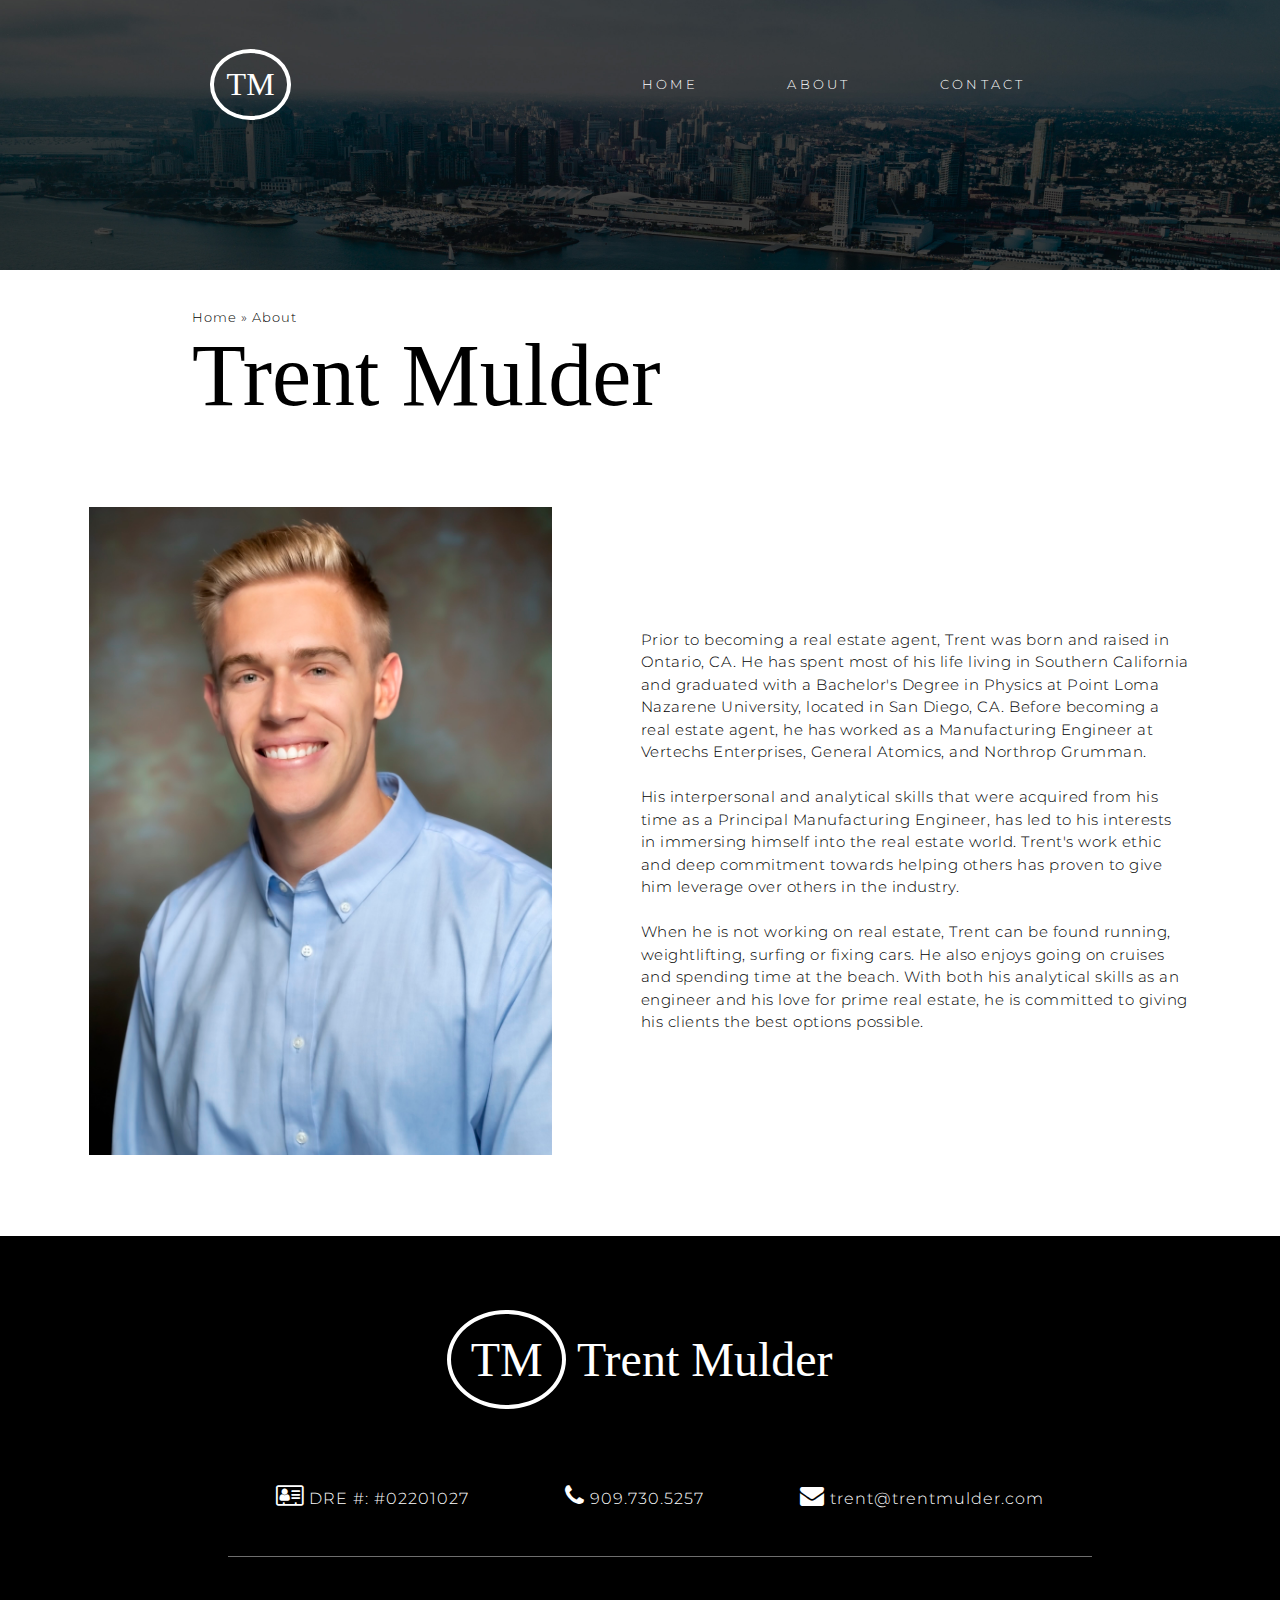
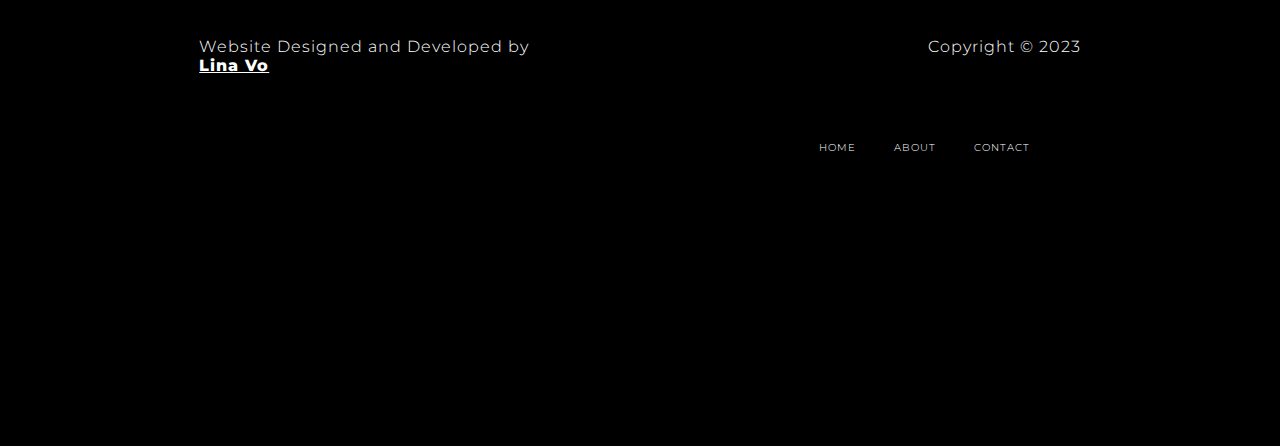
<file: about.html>
<!DOCTYPE html>
<html lang="en">
  <head>
    <meta charset="UTF-8" />
    <meta http-equiv="X-UA-Compatible" content="IE=edge" />
    <meta name="viewport" content="width=device-width, initial-scale=1.0" />
    <title>About -Trent Mulder</title>
    <link rel="stylesheet" href="style.css" />
    <link
      rel="stylesheet"
      href="https://cdnjs.cloudflare.com/ajax/libs/font-awesome/4.7.0/css/font-awesome.min.css"
    />
    <link
      href="https://fonts.googleapis.com/css2?family=Montserrat:ital,wght@0,100;0,200;0,300;0,400;0,500;0,600;0,700;0,800;0,900;1,100;1,200;1,300;1,400;1,500;1,600;1,700;1,800;1,900&display=swap"
      rel="stylesheet"
    />
  </head>
  <body>
    <div class="aboutnav">
      <header>
        <h1>TM</h1>
        <ul>
          <a href="index.html">
            <li>HOME</li>
          </a>
          <a href="about.html">
            <li>ABOUT</li>
          </a>
          <a href="contact.html">
            <li>CONTACT</li>
          </a>
        </ul>
      </header>
    </div>
    <div class="abouttitle">
      <p><a href="index.html">Home</a> » About</p>
      <h1>Trent Mulder</h1>
    </div>
    <section class="aboutSection2">
      <img src="imgs/22-0831-ES-DSP-Mulder, Trent-29.jpeg" alt="photo" />
      <p>
        Prior to becoming a real estate agent, Trent was born and raised in
        Ontario, CA. He has spent most of his life living in Southern California
        and graduated with a Bachelor's Degree in Physics at Point Loma Nazarene
        University, located in San Diego, CA. Before becoming a real estate
        agent, he has worked as a Manufacturing Engineer at Vertechs
        Enterprises, General Atomics, and Northrop Grumman.<br />
        <br />
        His interpersonal and analytical skills that were acquired from his time
        as a Principal Manufacturing Engineer, has led to his interests in
        immersing himself into the real estate world. Trent's work ethic and
        deep commitment towards helping others has proven to give him leverage
        over others in the industry.
        <br />
        <br />
        When he is not working on real estate, Trent can be found running,
        weightlifting, surfing or fixing cars. He also enjoys going on cruises
        and spending time at the beach. With both his analytical skills as an
        engineer and his love for prime real estate, he is committed to giving
        his clients the best options possible.
      </p>
    </section>
    <footer>
      <div class="logo">
        <h1>
          <span class="insignia">TM</span>
          Trent Mulder
        </h1>
      </div>
      <div class="footerinfo">
        <ul>
          <li>
            <i class="fa fa-address-card-o" style="font-size: 24px"></i> DRE #:
            #02201027
          </li>
          <li>
            <i class="fa fa-phone" style="font-size: 24px"></i> 909.730.5257
          </li>
          <li>
            <a href="mailto:trent@trentmulder.com"
              ><i class="fa fa-envelope" style="font-size: 24px"></i>
              trent@trentmulder.com</a
            >
          </li>
        </ul>
      </div>
      <div class="copyright">
        <p>
          Website Designed and Developed by
          <a href="https://linaqvo.com/">Lina Vo</a>
        </p>
        <p>Copyright © 2023</p>
      </div>
      <div class="footernav">
        <ul>
          <a href="index.html">
            <li>HOME</li>
          </a>
          <a href="about.html">
            <li>ABOUT</li>
          </a>
          <a href="contact.html">
            <li>CONTACT</li>
          </a>
        </ul>
      </div>
    </footer>
  </body>
</html>
</file>
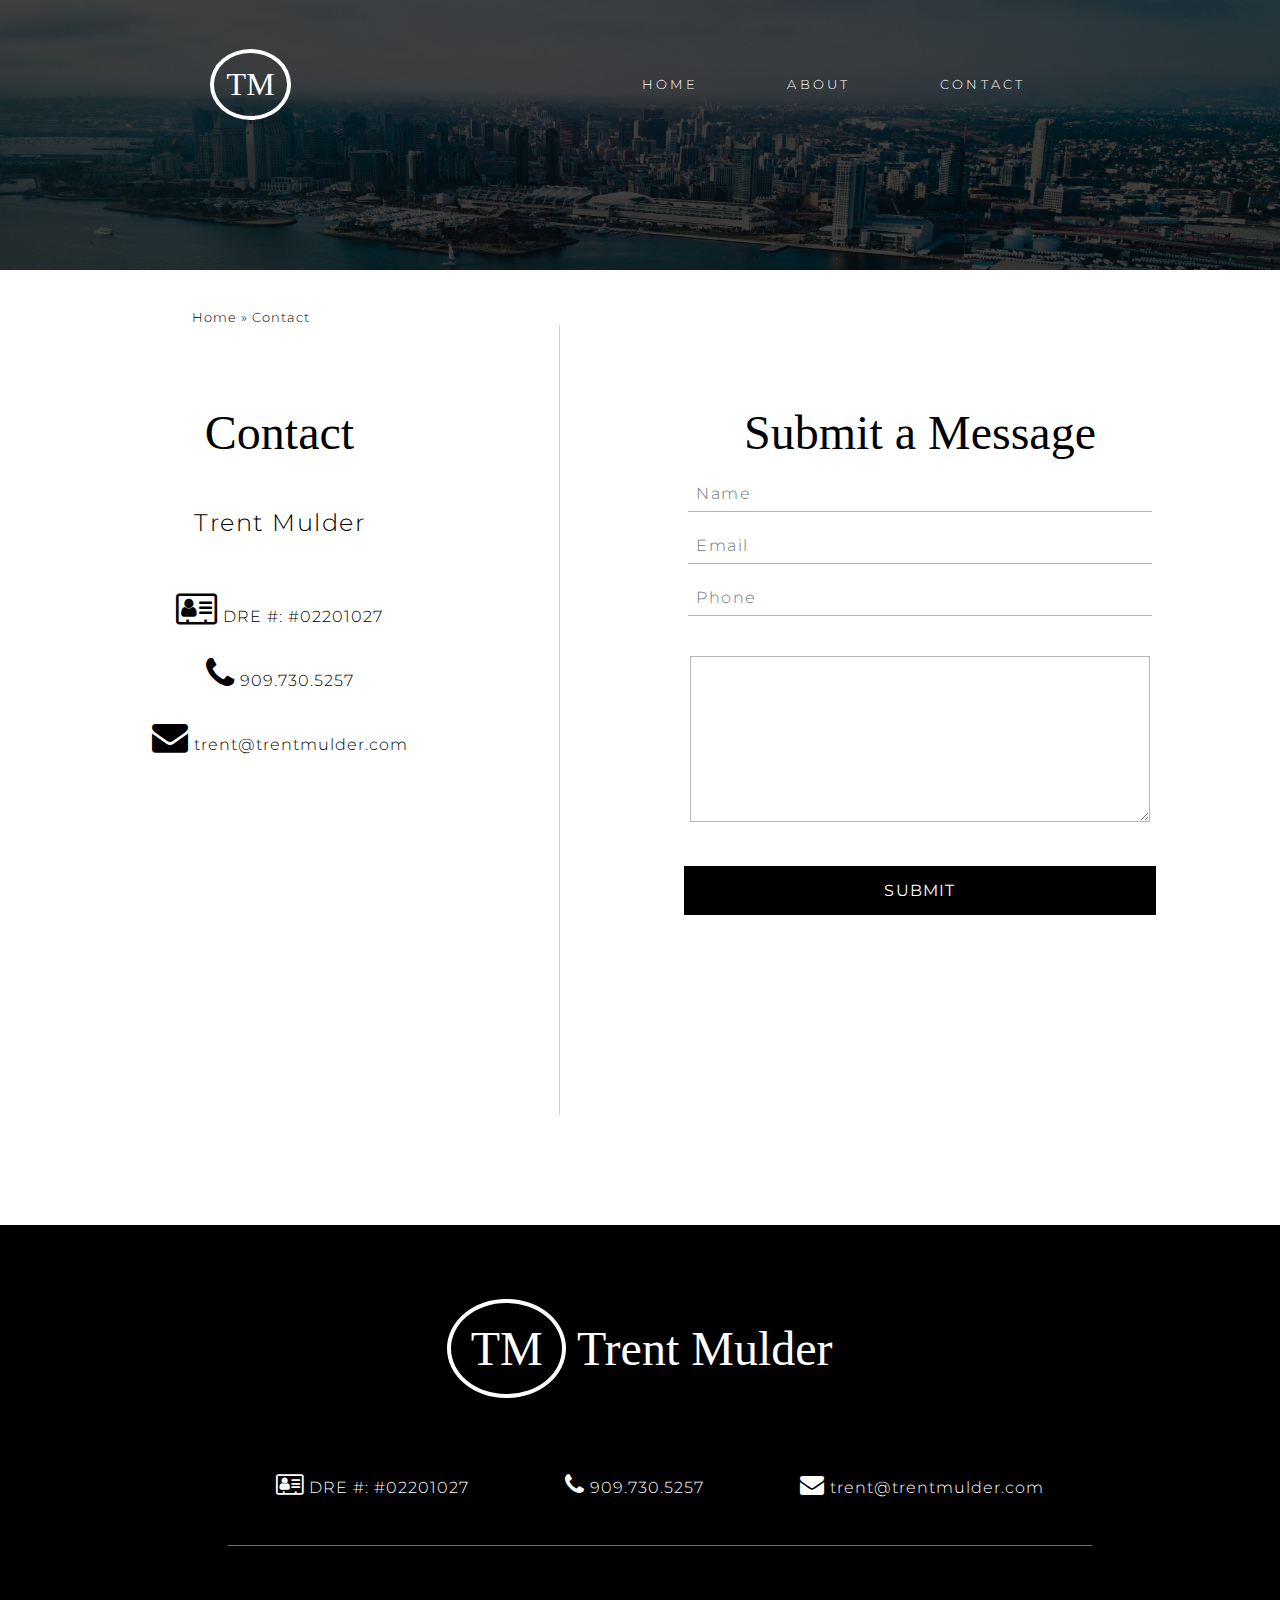
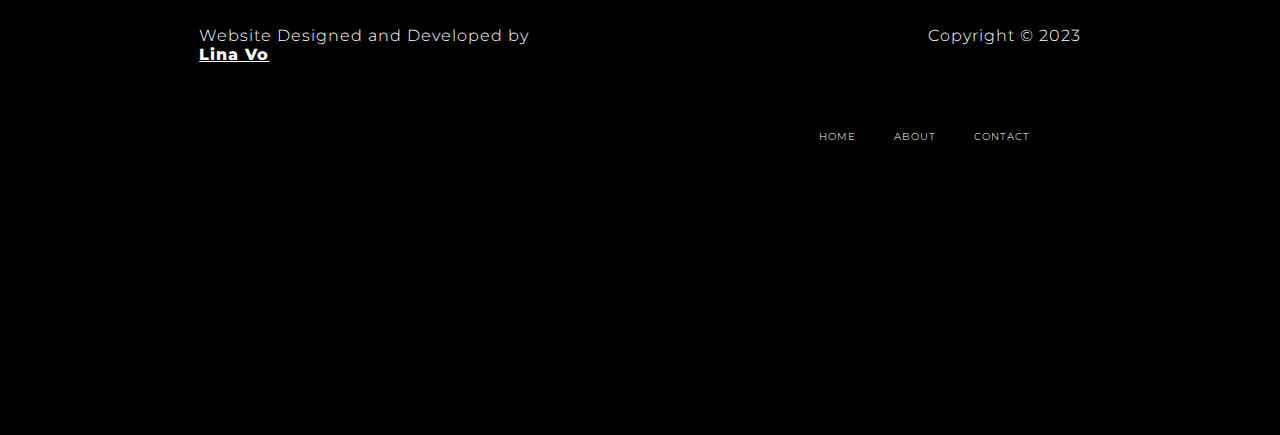
<file: contact.html>
<!DOCTYPE html>
<html lang="en">
  <head>
    <meta charset="UTF-8" />
    <meta http-equiv="X-UA-Compatible" content="IE=edge" />
    <meta name="viewport" content="width=device-width, initial-scale=1.0" />
    <title>Contact - Trent Mulder</title>
    <link rel="stylesheet" href="style.css" />
    <link
      rel="stylesheet"
      href="https://cdnjs.cloudflare.com/ajax/libs/font-awesome/4.7.0/css/font-awesome.min.css"
    />
    <link
      href="https://fonts.googleapis.com/css2?family=Montserrat:ital,wght@0,100;0,200;0,300;0,400;0,500;0,600;0,700;0,800;0,900;1,100;1,200;1,300;1,400;1,500;1,600;1,700;1,800;1,900&display=swap"
      rel="stylesheet"
    />
  </head>
  <body>
    <div class="aboutnav">
      <header>
        <h1>TM</h1>
        <ul>
          <a href="index.html">
            <li>HOME</li>
          </a>
          <a href="about.html">
            <li>ABOUT</li>
          </a>
          <a href="contact.html">
            <li>CONTACT</li>
          </a>
        </ul>
      </header>
    </div>
    <div class="abouttitle">
      <p><a href="index.html">Home</a> » Contact</p>
    </div>
    <div class="contactSection">
      <div class="contactFirst">
        <h1>Contact</h1>
        <h2>Trent Mulder</h2>
        <p>
          <i
            class="fa fa-address-card-o"
            style="font-size: 36px; color: black"
          ></i>
          DRE #: #02201027
        </p>
        <p>
          <i class="fa fa-phone" style="font-size: 36px; color: black"></i>
          909.730.5257
        </p>
        <p>
          <a href="mailto:trent@trentmulder.com"
            ><i
              class="fa fa-envelope"
              style="font-size: 36px; color: black"
            ></i>
            trent@trentmulder.com</a
          >
        </p>
      </div>
      <div class="contactSecond">
        <h1>Submit a Message</h1>

        <form name="contact" method="post" data-netlify="true">
          <p>
            <input
              type="text"
              id="name"
              name="name"
              placeholder="Name"
              required
            />
          </p>
          <p>
            <input
              type="text"
              name="email"
              id="email"
              placeholder="Email"
              required
            />
          </p>
          <p>
            <input
              type="tel"
              name="phone"
              id="phone"
              placeholder="Phone"
              min="1"
              max="10"
              required
            />
          </p>
          <p>
            <label for="message"></label>
            <textarea
              name="message"
              id="message"
              cols="30"
              rows="10"
              required
            ></textarea>
          </p>
          <p><button type="submit">Submit</button></p>
        </form>
      </div>
    </div>
    <footer>
      <div class="logo">
        <h1>
          <span class="insignia">TM</span>
          Trent Mulder
        </h1>
      </div>
      <div class="footerinfo">
        <ul>
          <li>
            <i class="fa fa-address-card-o" style="font-size: 24px"></i> DRE #:
            #02201027
          </li>
          <li>
            <i class="fa fa-phone" style="font-size: 24px"></i> 909.730.5257
          </li>
          <li>
            <a href="mailto:trent@trentmulder.com"
              ><i class="fa fa-envelope" style="font-size: 24px"></i>
              trent@trentmulder.com</a
            >
          </li>
        </ul>
      </div>
      <div class="copyright">
        <p>
          Website Designed and Developed by
          <a href="https://linaqvo.com/">Lina Vo</a>
        </p>
        <p>Copyright © 2023</p>
      </div>
      <div class="footernav">
        <ul>
          <a href="index.html">
            <li>HOME</li>
          </a>
          <a href="about.html">
            <li>ABOUT</li>
          </a>
          <a href="contact.html">
            <li>CONTACT</li>
          </a>
        </ul>
      </div>
    </footer>
  </body>
</html>
</file>
<file: style.css>
.aboutnav{height:30vh !important;background-image:url(imgs/daniel.jpg);background-size:cover;background-position:0 30%}.aboutSection2{height:90vh;background-color:#fff;display:flex;justify-content:space-evenly;align-items:center}.aboutSection2 img{height:80%}.aboutSection2 p{line-height:1.5em;font-size:15px;font-weight:300;letter-spacing:.5px;color:#000;width:550px}.abouttitle{background-color:#fff;padding:2.5em 0 0 12em}.abouttitle a{display:inline}.abouttitle p{font-size:.8em}.abouttitle p,.abouttitle h1,.abouttitle a{color:#000;font-weight:300}.contactSection{height:100vh;display:flex;justify-content:center}.contactSection h1,.contactSection h2,.contactSection p,.contactSection li,.contactSection a{color:#000}.contactSection .contactFirst,.contactSection .contactSecond{height:70vh;width:50vw;padding:5em}.contactSection .contactFirst h1,.contactSection .contactSecond h1{display:flex;justify-content:center;font-size:3em}.contactSection .contactFirst h2,.contactSection .contactSecond h2{letter-spacing:1.5px}.contactSection .contactFirst{display:flex;flex-direction:column;align-items:center}.contactSection .contactFirst h2{padding:2em}.contactSection .contactFirst p{line-height:4em}.contactSection .contactSecond{border-left:1px solid #cecece}li{list-style:none}form{display:flex;flex-direction:column;width:35em;align-items:center}form input{color:#4b4b4b;margin-top:1em;border:none;border-bottom:1px solid #b6b6b6;width:28em;padding:.5em;font-family:"Montserrat",sans-serif;letter-spacing:1.5px;font-size:1em}form textarea{width:34em;border-radius:0;border:1px solid #b6b6b6;margin:3em;font-family:"Montserrat",sans-serif;color:#4b4b4b}form button{transition:.5s;font-size:1em;font-weight:400;background-color:#000;border:2px solid #000;padding:.8em 12.4em;font-family:"Montserrat",sans-serif;letter-spacing:1.2px;cursor:pointer;text-transform:uppercase}button:hover{transition:.25s;background-color:#fff;color:#000;cursor:pointer}@media screen and (max-width: 900px){.contactSection{width:100vw}form{width:15em}form input,form textarea{width:15em}form button{padding:.8em 5em}.abouttitle{padding:0;padding-left:3em;padding-top:3em}.abouttitle h1{font-size:4em}.aboutSection2{flex-direction:column}.aboutSection2 img{height:40%}}*{margin:0;font-family:"Montserrat",sans-serif;font-weight:300;color:#fff}a{display:block;text-decoration:none}p{font-family:"Montserrat",sans-serif;letter-spacing:1px}.hero,.aboutnav{height:100vh}.hero header,.aboutnav header{display:flex;justify-content:space-evenly;align-items:center}.hero header h1,.aboutnav header h1{font-family:"Trajan Pro 3";font-weight:500;border:4px #fff solid;border-radius:50%;padding:.4em;margin:1em;font-size:2em}.hero header ul,.aboutnav header ul{margin:1em;padding:3em;display:flex}.hero header ul li:hover,.aboutnav header ul li:hover{background-color:rgba(0,0,0,.758);transition:ease-in-out .25s}.hero header ul li,.aboutnav header ul li{transition:ease-in-out .3s;font-size:.8em;list-style:none;letter-spacing:.25em;margin-left:5em;padding:1em}.h1container{height:50vh;width:100vw;display:flex;justify-content:center;align-items:center}.h1container h1:after{display:block;content:"";border-bottom:solid 1px #fff;transform:scaleX(0);transition:transform 250ms ease-in-out}.h1container h1:hover:after{transform:scaleX(1)}h1{font-family:"Trajan Pro 3";font-weight:400;font-size:5.5em}.whiteborder{border:rgba(255,255,255,.258) 1px solid;width:97.5vw;height:94vh;position:absolute;left:1.2vw;top:2.8vh;z-index:-1}.bg1{width:100vw;height:190vh;-webkit-animation:moving 12s infinite alternate ease-in-out;animation:moving 12s infinite alternate ease-in-out}@-webkit-keyframes moving{from{transform:scale(1)}to{transform:scale(1.5)}}@keyframes moving{from{transform:scale(1)}to{transform:scale(1.5)}}.bg1container{position:absolute;left:0px;top:0px;z-index:-2;height:190vh;width:100vw;overflow:hidden}footer{background-color:#000;height:90vh}footer .logo{display:flex;justify-content:center}footer .logo h1{margin-top:2em;font-size:3em}footer .footerinfo{margin-top:3em}footer .footerinfo ul{display:flex;justify-content:center}footer .footerinfo ul li{font-family:"Montserrat",sans-serif;letter-spacing:1px;list-style:none;padding:3em;border-bottom:1px solid rgba(255,255,255,.432)}.insignia{font-family:"Trajan Pro 3";font-weight:500;border:4px #fff solid;border-radius:50%;padding:.4em}.copyright{display:flex;justify-content:space-around;margin-top:5em}.copyright a{font-weight:800;text-decoration:underline}.footernav{font-family:"Montserrat",sans-serif;letter-spacing:1px;width:82vw;font-size:.6em;margin-top:5em}.footernav ul{display:flex;justify-content:flex-end}.footernav li{padding:2em;list-style:none}.aboutSection{background-image:url(imgs/trentbg1.jpg);background-size:cover;height:110vh;display:flex;justify-content:space-evenly;align-items:center}.aboutSection img{height:80%}.aboutSection p{line-height:1.5em;font-size:15px;font-weight:300;letter-spacing:.5px;color:#000;width:650px}.aboutTrentindexcon h2{color:#000;font-family:"Trajan Pro 3";font-size:4em;margin-bottom:.5em}@media screen and (max-width: 900px){.bg1container{height:100vh}footer{height:50vh}.bg1{height:100vh}.whiteborder{display:none}.hero,.aboutnav{height:50vh}.hero h1,.aboutnav h1{margin-bottom:3em}.aboutSection{height:70vh}.aboutSection img{display:none}}
</file>
